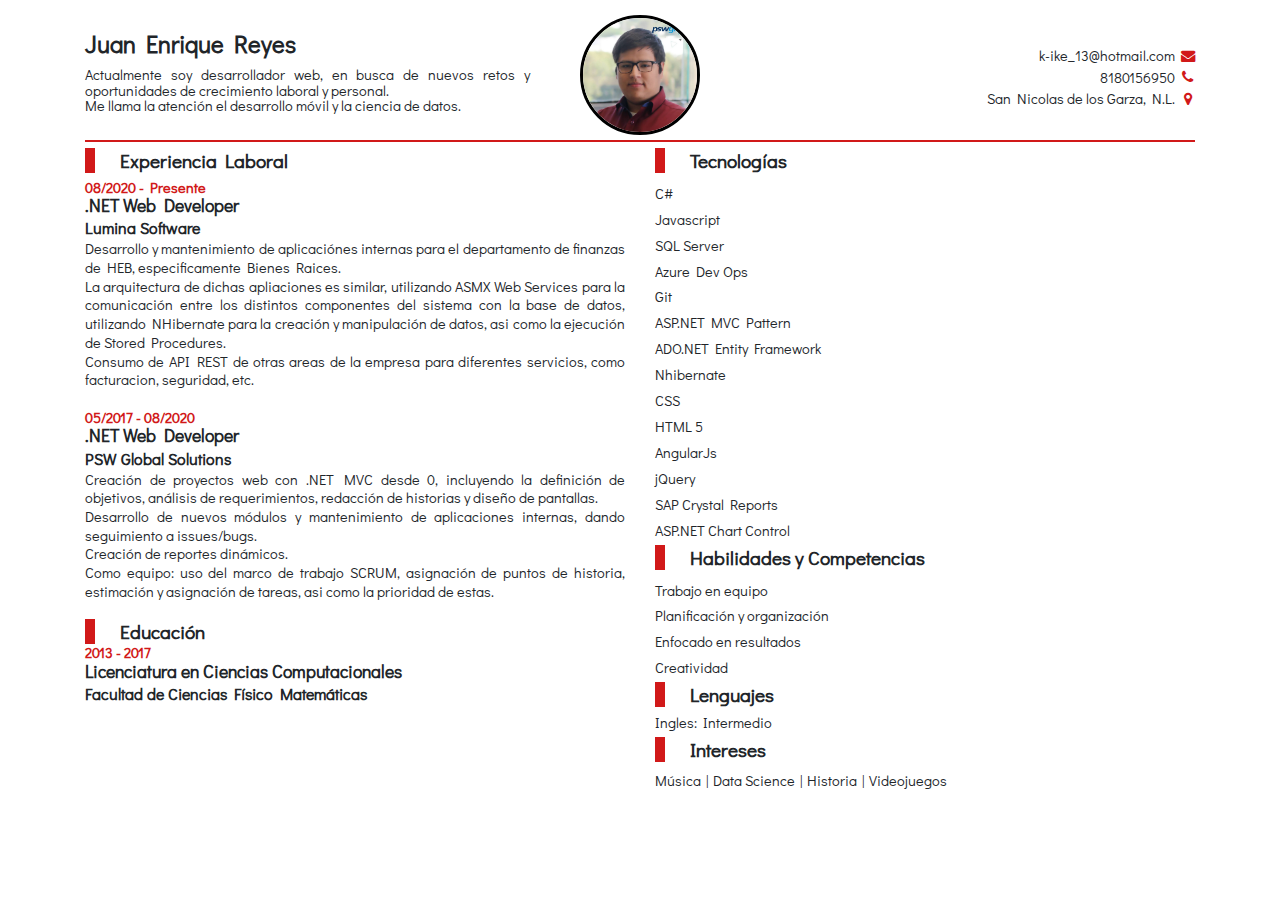
<file: index.html>
<!doctype html>
<html lang="en">
    <head>
        <meta charset="utf-8">
        <meta name="viewport" content="width=device-width, initial-scale=1, shrink-to-fit=no">
        <link rel="stylesheet" href="content/css/font-awesome.min.css">
        <link rel="stylesheet" href="content/plugins/bootstrap431/bootstrap.min.css">
        <link rel="stylesheet" href="content/css/index.css">
        <title>CV</title>
    </head>
    <body>
        <div class="container">
            <div class="row">
                <div class="col-sm-5">
                    <div class="pre-container">
                        <h4><b>Juan Enrique Reyes</b></h4>
                        <p>
                            Actualmente soy desarrollador web, en busca de nuevos retos y oportunidades de crecimiento laboral y personal.</br>
                            Me llama la atención el desarrollo móvil y la ciencia de datos. 
                        </p>
                    </div>
                </div>
                <div class="col-sm-2">
                    <div class="img-container">
                        <img class="profile" src="content/images/me.png">
                    </div>
                </div>
                <div class="col-sm-5">
                    <div class="contact-container">
                        <div class="contact-item">
                            <span>k-ike_13@hotmail.com</span>
                            <i class="fa fa-envelope" aria-hidden="true"></i>
                        </div>
                        <div class="contact-item">
                            <span>8180156950</span>
                            <i class="fa fa-phone" aria-hidden="true"></i>
                        </div>
                        <div class="contact-item">
                            <span>San Nicolas de los Garza, N.L.</span>
                            <i class="fa fa-map-marker" aria-hidden="true"></i>
                        </div>
                    </div>
                </div>
            </div>
            <div class="row">
                <div class="col-sm-12">
                    <div class="separator"></div>
                </div>
            </div>
            <div class="row">
                <div class="col-sm-6">
                    <span class="section-title"><b>Experiencia Laboral</b></span>
                    <div class="work-container">
                        <div class="work-item">
                            <span class="timespan"><b>08/2020 - Presente</b></span>
                            <span class="position"><b>.NET Web Developer</b></span>
                            <span class="company"><b>Lumina Software</b></span>
                            <p>
                                Desarrollo y mantenimiento de aplicaciónes internas para el departamento de finanzas de HEB, especificamente Bienes Raices.
                                <br>
                                La arquitectura de dichas apliaciones es similar, utilizando ASMX Web Services para la comunicación entre los distintos componentes del sistema con la base de datos, utilizando NHibernate para la creación y manipulación de datos, asi como la ejecución de Stored Procedures.
                                <br>
                                Consumo de API REST de otras areas de la empresa para diferentes servicios, como facturacion, seguridad, etc.
                            </p>
                        </div>
                    </div>
                    <div class="work-container">
                        <div class="work-item">
                            <span class="timespan"><b>05/2017 - 08/2020</b></span>
                            <span class="position"><b>.NET Web Developer</b></span>
                            <span class="company"><b>PSW Global Solutions</b></span>
                            <p>
                                Creación de proyectos web con .NET MVC desde 0, incluyendo la definición de objetivos, 
                                análisis de requerimientos, redacción de historias y diseño de pantallas.
                                <br>
                                Desarrollo de nuevos módulos y mantenimiento de aplicaciones internas, dando seguimiento
                                a issues/bugs.
                                <br>
                                Creación de reportes dinámicos.
                                <br>
                                Como equipo: uso del marco de trabajo SCRUM, asignación de puntos de historia, estimación y asignación de
                                tareas, asi como la prioridad de estas.
                            </p>
                        </div>
                    </div>
                    <span class="section-title"><b>Educación</b></span>
                    <div class="education-container">
                        <div class="education-item">
                            <span class="timespan"><b>2013 - 2017</b></span>
                            <span class="degree"><b>Licenciatura en Ciencias Computacionales</b></span>
                            <span class="university"><b>Facultad de Ciencias Físico Matemáticas</b></span>
                        </div>
                    </div>
                </div>
                <div class="col-sm-6">
                    <span class="section-title"><b>Tecnologías</b></span>
                    <div class="skill-container">
                        <div class="skill-item">
                            C#
                        </div>
                        <div class="skill-item">
                            Javascript
                        </div>
                        <div class="skill-item">
                            SQL Server
                        </div>
                        <div class="skill-item">
                            Azure Dev Ops
                        </div>
                        <div class="skill-item">
                            Git
                        </div>
                        <div class="skill-item">
                            ASP.NET MVC Pattern
                        </div>
                        <div class="skill-item">
                            ADO.NET Entity Framework
                        </div>
                        <div class="skill-item">
                            Nhibernate
                        </div>
                        <div class="skill-item">
                            CSS
                        </div>
                        <div class="skill-item">
                            HTML 5
                        </div>
                        <div class="skill-item">
                            AngularJs
                        </div>
                        <div class="skill-item">
                            jQuery
                        </div>
                        <div class="skill-item">
                            SAP Crystal Reports
                        </div>
                        <div class="skill-item">
                            ASP.NET Chart Control
                        </div>
                    </div>
                    <span class="section-title"><b>Habilidades y Competencias</b></span>
                    <div class="skill-container">
                        <div class="skill-item">
                            Trabajo en equipo
                        </div>
                        <div class="skill-item">
                            Planificación y organización
                        </div>
                        <div class="skill-item">
                            Enfocado en resultados
                        </div>
                        <div class="skill-item">
                            Creatividad
                        </div>
                    </div>
                    <span class="section-title"><b>Lenguajes</b></span>
                    <div class="languaje-container">
                        <span>Ingles: Intermedio</span>
                    </div>
                    <span class="section-title"><b>Intereses</b></span>
                    <div class="interest-container">
                        <span>Música</span>
                        <span>|</span>
                        <span>Data Science</span>
                        <span>|</span>
                        <span>Historia</span>
                        <span>|</span>
                        <span>Videojuegos</span>
                    </div>
                </div>
            </div>
        </div>
    </body>
</html>
</file>
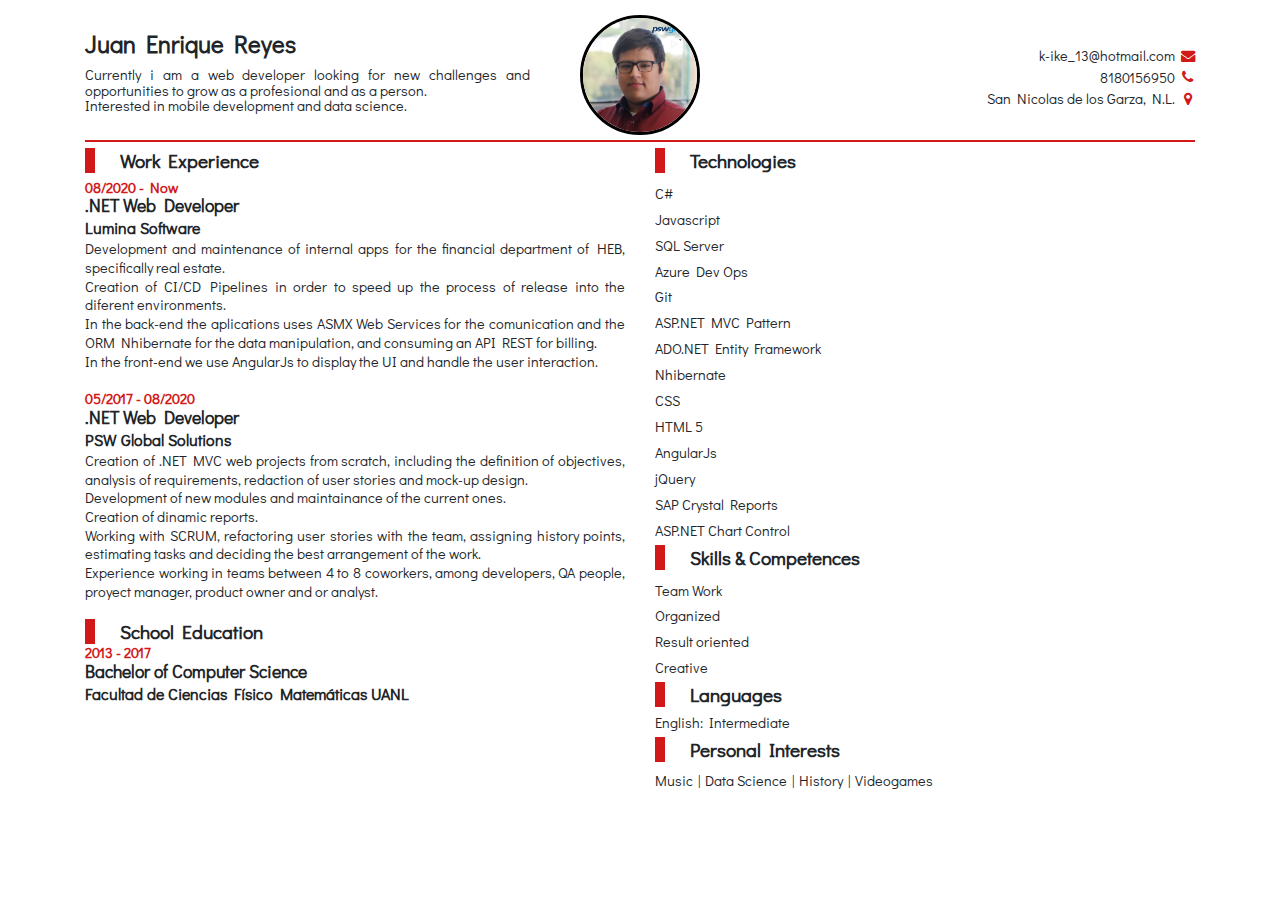
<file: index2.html>
<!doctype html>
<html lang="en">
    <head>
        <meta charset="utf-8">
        <meta name="viewport" content="width=device-width, initial-scale=1, shrink-to-fit=no">
        <link rel="stylesheet" href="content/css/font-awesome.min.css">
        <link rel="stylesheet" href="content/plugins/bootstrap431/bootstrap.min.css">
        <link rel="stylesheet" href="content/css/index.css">
        <title>CV</title>
    </head>
    <body>
        <div class="container">
            <div class="row">
                <div class="col-sm-5">
                    <div class="pre-container">
                        <h4><b>Juan Enrique Reyes</b></h4>
                        <p>
                            Currently i am a web developer looking for new challenges and opportunities to grow as a profesional and as a person.</br>
                            Interested in mobile development and data science.
                        </p>
                    </div>
                </div>
                <div class="col-sm-2">
                    <div class="img-container">
                        <img class="profile" src="content/images/me.png">
                    </div>
                </div>
                <div class="col-sm-5">
                    <div class="contact-container">
                        <div class="contact-item">
                            <span>k-ike_13@hotmail.com</span>
                            <i class="fa fa-envelope" aria-hidden="true"></i>
                        </div>
                        <div class="contact-item">
                            <span>8180156950</span>
                            <i class="fa fa-phone" aria-hidden="true"></i>
                        </div>
                        <div class="contact-item">
                            <span>San Nicolas de los Garza, N.L.</span>
                            <i class="fa fa-map-marker" aria-hidden="true"></i>
                        </div>
                    </div>
                </div>
            </div>
            <div class="row">
                <div class="col-sm-12">
                    <div class="separator"></div>
                </div>
            </div>
            <div class="row">
                <div class="col-sm-6">
                    <span class="section-title"><b>Work Experience</b></span>
                    <div class="work-container">
                        <div class="work-item">
                            <span class="timespan"><b>08/2020 - Now</b></span>
                            <span class="position"><b>.NET Web Developer</b></span>
                            <span class="company"><b>Lumina Software</b></span>
                            <p>
                                Development and maintenance of internal apps for the financial department of HEB, specifically real estate.
                                <br>
                                Creation of CI/CD Pipelines in order to speed up the process of release into the diferent environments. 
                                <br>
                                In the back-end the aplications uses ASMX Web Services for the comunication and the ORM Nhibernate for the data manipulation, and consuming an API REST for billing.
                                <br>
                                In the front-end we use AngularJs to display the UI and handle the user interaction.
                            </p>
                        </div>
                    </div>
                    <div class="work-container">
                        <div class="work-item">
                            <span class="timespan"><b>05/2017 - 08/2020</b></span>
                            <span class="position"><b>.NET Web Developer</b></span>
                            <span class="company"><b>PSW Global Solutions</b></span>
                            <p>
                                Creation of .NET MVC web projects from scratch, including the definition of objectives, analysis of requirements, redaction of user stories and mock-up design.
                                <br>
                                Development of new modules and maintainance of the current ones.
                                <br>
                                Creation of dinamic reports.
                                <br>
                                Working with SCRUM, refactoring user stories with the team, assigning history points, estimating tasks and deciding the best arrangement of the work.
                                <br>
                                Experience working in teams between 4 to 8 coworkers, among developers, QA people, proyect manager, product owner and or analyst.
                            </p>
                        </div>
                    </div>
                    <span class="section-title"><b>School Education</b></span>
                    <div class="education-container">
                        <div class="education-item">
                            <span class="timespan"><b>2013 - 2017</b></span>
                            <span class="degree"><b>Bachelor of Computer Science</b></span>
                            <span class="university"><b>Facultad de Ciencias Físico Matemáticas UANL</b></span>
                        </div>
                    </div>
                </div>
                <div class="col-sm-6">
                    <span class="section-title"><b>Technologies</b></span>
                    <div class="skill-container">
                        <div class="skill-item">
                            C#
                        </div>
                        <div class="skill-item">
                            Javascript
                        </div>
                        <div class="skill-item">
                            SQL Server
                        </div>
                        <div class="skill-item">
                            Azure Dev Ops
                        </div>
                        <div class="skill-item">
                            Git
                        </div>
                        <div class="skill-item">
                            ASP.NET MVC Pattern
                        </div>
                        <div class="skill-item">
                            ADO.NET Entity Framework
                        </div>
                        <div class="skill-item">
                            Nhibernate
                        </div>
                        <div class="skill-item">
                            CSS
                        </div>
                        <div class="skill-item">
                            HTML 5
                        </div>
                        <div class="skill-item">
                            AngularJs
                        </div>
                        <div class="skill-item">
                            jQuery
                        </div>
                        <div class="skill-item">
                            SAP Crystal Reports
                        </div>
                        <div class="skill-item">
                            ASP.NET Chart Control
                        </div>
                    </div>
                    <span class="section-title"><b>Skills & Competences</b></span>
                    <div class="skill-container">
                        <div class="skill-item">
                            Team Work
                        </div>
                        <div class="skill-item">
                            Organized
                        </div>
                        <div class="skill-item">
                            Result oriented
                        </div>
                        <div class="skill-item">
                            Creative
                        </div>
                    </div>
                    <span class="section-title"><b>Languages</b></span>
                    <div class="languaje-container">
                        <span>English: Intermediate</span>
                    </div>
                    <span class="section-title"><b>Personal Interests</b></span>
                    <div class="interest-container">
                        <span>Music</span>
                        <span>|</span>
                        <span>Data Science</span>
                        <span>|</span>
                        <span>History</span>
                        <span>|</span>
                        <span>Videogames</span>
                    </div>
                </div>
            </div>
        </div>
    </body>
</html>
</file>
<file: content/css/index.css>
@import url('https://fonts.googleapis.com/css?family=Didact+Gothic');

.container {
    margin-top: 15px;
    font-family:'Century Gothic','Futura','Didact Gothic',san-serif;
}

.pre-container {
    margin-top: 15px;
}

.pre-container p {
    font-size: .9em;
    line-height: 1.1em;
    text-align: justify;
}

.img-container {
    display: flex;
    justify-content: center;
    align-items: center;
}

img {
    width: 120px;
    height: 120px;
    border-radius: 50%;
    border-color: black;
    border-width: 3px;
    border-style: solid;
}

.contact-container {
    margin-top: 30px;
    display: flex;
    justify-content: center;
    align-items: flex-end;
    flex-direction: column;
}

.contact-item {
    display: flex;
    align-items: center;
}

.contact-item span {
    font-size: .9em;
}

.contact-item i {
    font-size: .9em;
    width: 15px;
    margin-left: 5px;
    text-align: center;
    color: #d11919
}

.separator {
    margin-top: 5px;
    border-bottom-color: #d11919;
    border-bottom-width: 2px;
    border-bottom-style: solid;
    margin-bottom: 5px;
}

.section-title {
    font-size: 1.2em;
    padding-left: 25px;
    border-left-color: #d11919;
    border-left-width: 10px;
    border-left-style: solid;
}

.work-container {
    margin-top: 5px;
    display: flex;
    justify-content: center;
    align-items: flex-start;
    flex-direction: column;
}

.timespan  {
    font-size: .9em;
    color: #d11919;
    display: block;
    line-height: 1em;
}

.position, .degree {
    font-size: 1.1em;
    display: block;
    line-height: 1.2em;
}

.company, .university {
    font-size: 1em;
    display: block;
    line-height: 1.5em;
}

.work-item p {
    font-size: .9em;
    line-height: 1.3em;
    text-align: justify;
}

.skill-container {
    margin-top: 5px;
    display: flex;
    justify-content: center;
    align-items: flex-start;
    flex-direction: column;
}

.skill-item {
    font-size: .9em;
    line-height: 1.8em;
}

.languaje-container {
    margin-top: 5px;
    display: flex;
    justify-content: flex-start;
    align-items: center;
    margin-bottom: 5px;
}

.languaje-container span {
    font-size: .9em;
    line-height: 1.1em;
    width: 100%;
}

.interest-container {
    margin-top: 5px;
    display: flex;
    justify-content: flex-start;
    align-items: center;
    flex-wrap: wrap;
}

.interest-container span {
    font-size: .9em;
    line-height: 1.5em;
    margin-right: 5px;
}
</file>
